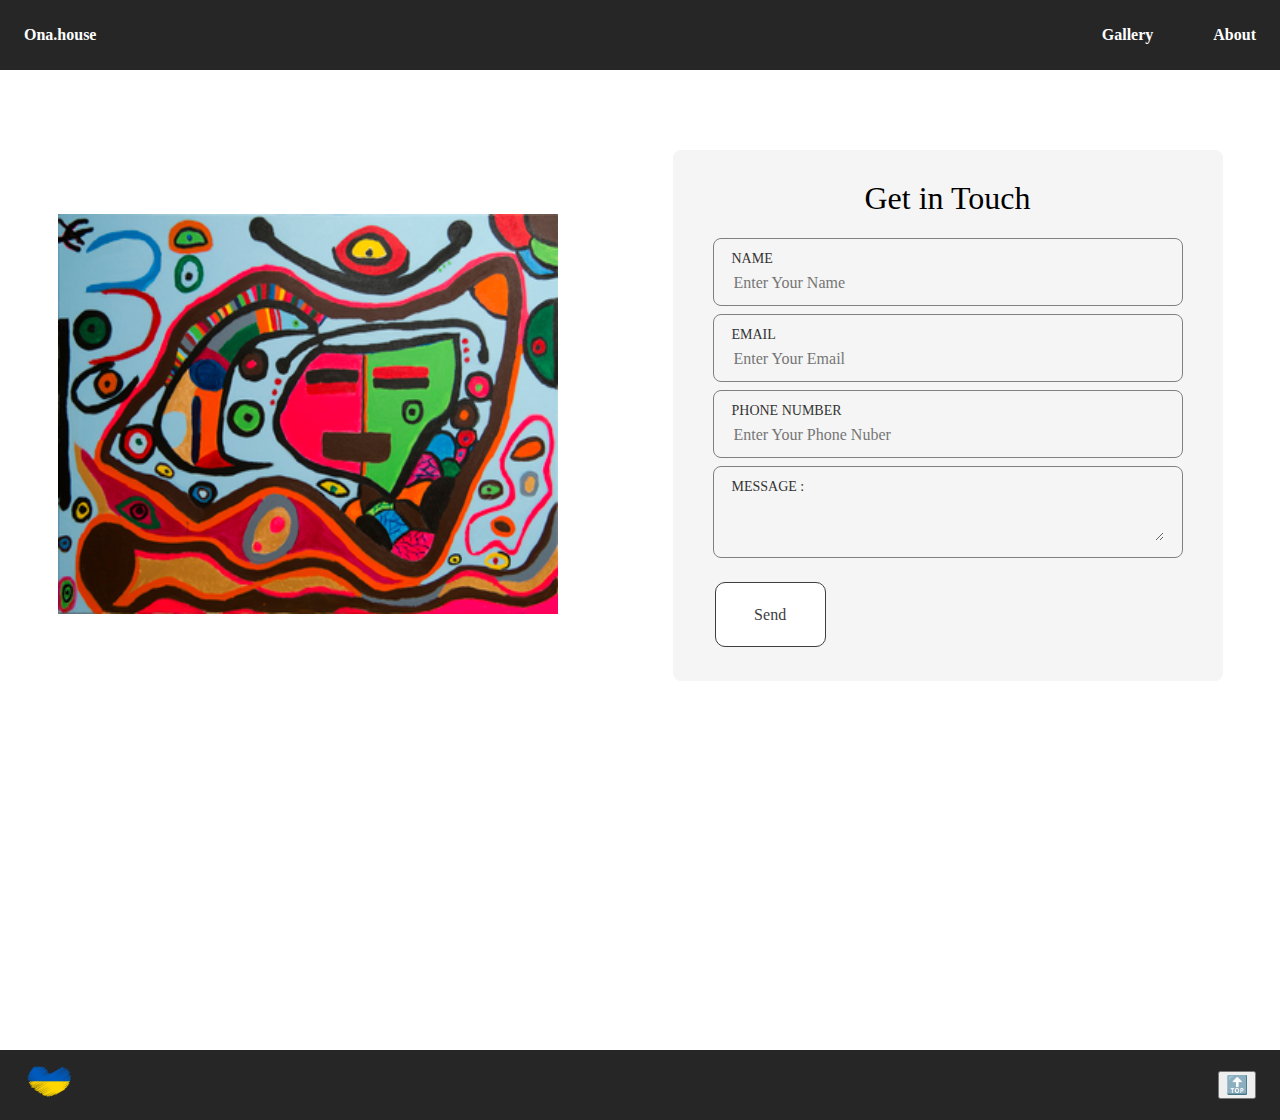
<file: contact.html>
<!DOCTYPE html>
<html lang="en">
<head>
    <meta charset="UTF-8">
    <meta http-equiv="X-UA-Compatible" content="IE=edge">
    <meta name="viewport" content="width=device-width, initial-scale=1.0">
    <link rel="stylesheet" href="CSS/variable.css"> 

    <link rel="stylesheet" href="CSS/index.css">

    <title>Video site</title>
</head>
<body>
  <nav class="navbar">
    <a href="index.html" class="nav-branding">Ona.house</a>

    <ul class="nav-menu">
    
      <li class="nav-item">
        <a href="gallery.html" class="nav-link">Gallery</a>
      </li>
     
      <li class="nav-item">
        <a href="index.html" class="nav-link">About</a>
      </li>
    </ul>
          
          
         
  
        <div class="hamburger">
          <span class="bar"></span>
          <span class="bar"></span>
          <span class="bar"></span>
        </div>
      </nav>
    </header>
          <!-- ---------------------------------- MAIN-->

    <main>
 
        <div class="maincontain">
            <div class="contactimg">

                <img src="Assets/boat.jpg" width="500" height="400" alt="images boat">
            </div>

            <form class="contact-form" name="myForm">
                <h1>Get in Touch</h1>
                <div class="txtb">
                    <label>Name</label>
                    <input type="text" name="fname" value="" placeholder="Enter Your Name">
                </div>

                <div class="txtb">
                    <label>Email</label>
                    <input type="email" name="email" value="" placeholder="Enter Your Email">
                </div>
                <div class="txtb">
                    <label>Phone Number</label>
                    <input type="text" name="phone" value="" placeholder="Enter Your Phone Nuber">
                </div>

                <div class="txtb">
                    <label>Message :</label>
                    <textarea></textarea>
                </div>

                <a class="btn">Send</a>

            </form>
        </div>
      </main>
        
           
        
       


    


          <!-- ---------------------------------- FOOTER-->

    <footer>
        <div class="footerdiv">
          <div class="footer_icons"></div>
          <!-- <a href="#" class="nav-branding">Ona.house</a> -->
          <div class="blink_me">
    
            <img src="./Assets/ukrains_flag.png" alt="ukraine-flag" width="50" height="50">
          </div>
        </div>
        <button onclick="topFunction()" id="myBtn" title="Go to top">🔝</button>
      </footer>

      <script>
        const hamburger = document.querySelector(".hamburger");
        const navMenu = document.querySelector(".nav-menu");
    
        hamburger.addEventListener("click", () => {
          hamburger.classList.toggle("active");
          navMenu.classList.toggle("active");
        });
    
        document.querySelectorAll(".nav-linl").forEach((n) =>
          n.addEventListener("click", () => {
            hamburger.classList.remove("active");
            navMenulh.classList.remove("active");
          })
        );
      </script>
      <script>
        // Get the button
        let mybutton = document.getElementById("myBtn");
    
        // When the user scrolls down 20px from the top of the document, show the button
        window.onscroll = function () {
          scrollFunction();
        };
    
        function scrollFunction() {
          if (
            document.body.scrollTop > 20 ||
            document.documentElement.scrollTop > 20
          ) {
            mybutton.style.display = "block";
          } else {
            mybutton.style.display = "none";
          }
        }
    
        // When the user clicks on the button, scroll to the top of the document
        function topFunction() {
          document.body.scrollTop = 0;
          document.documentElement.scrollTop = 0;
        }
      </script>
</body>
</html>
</file>
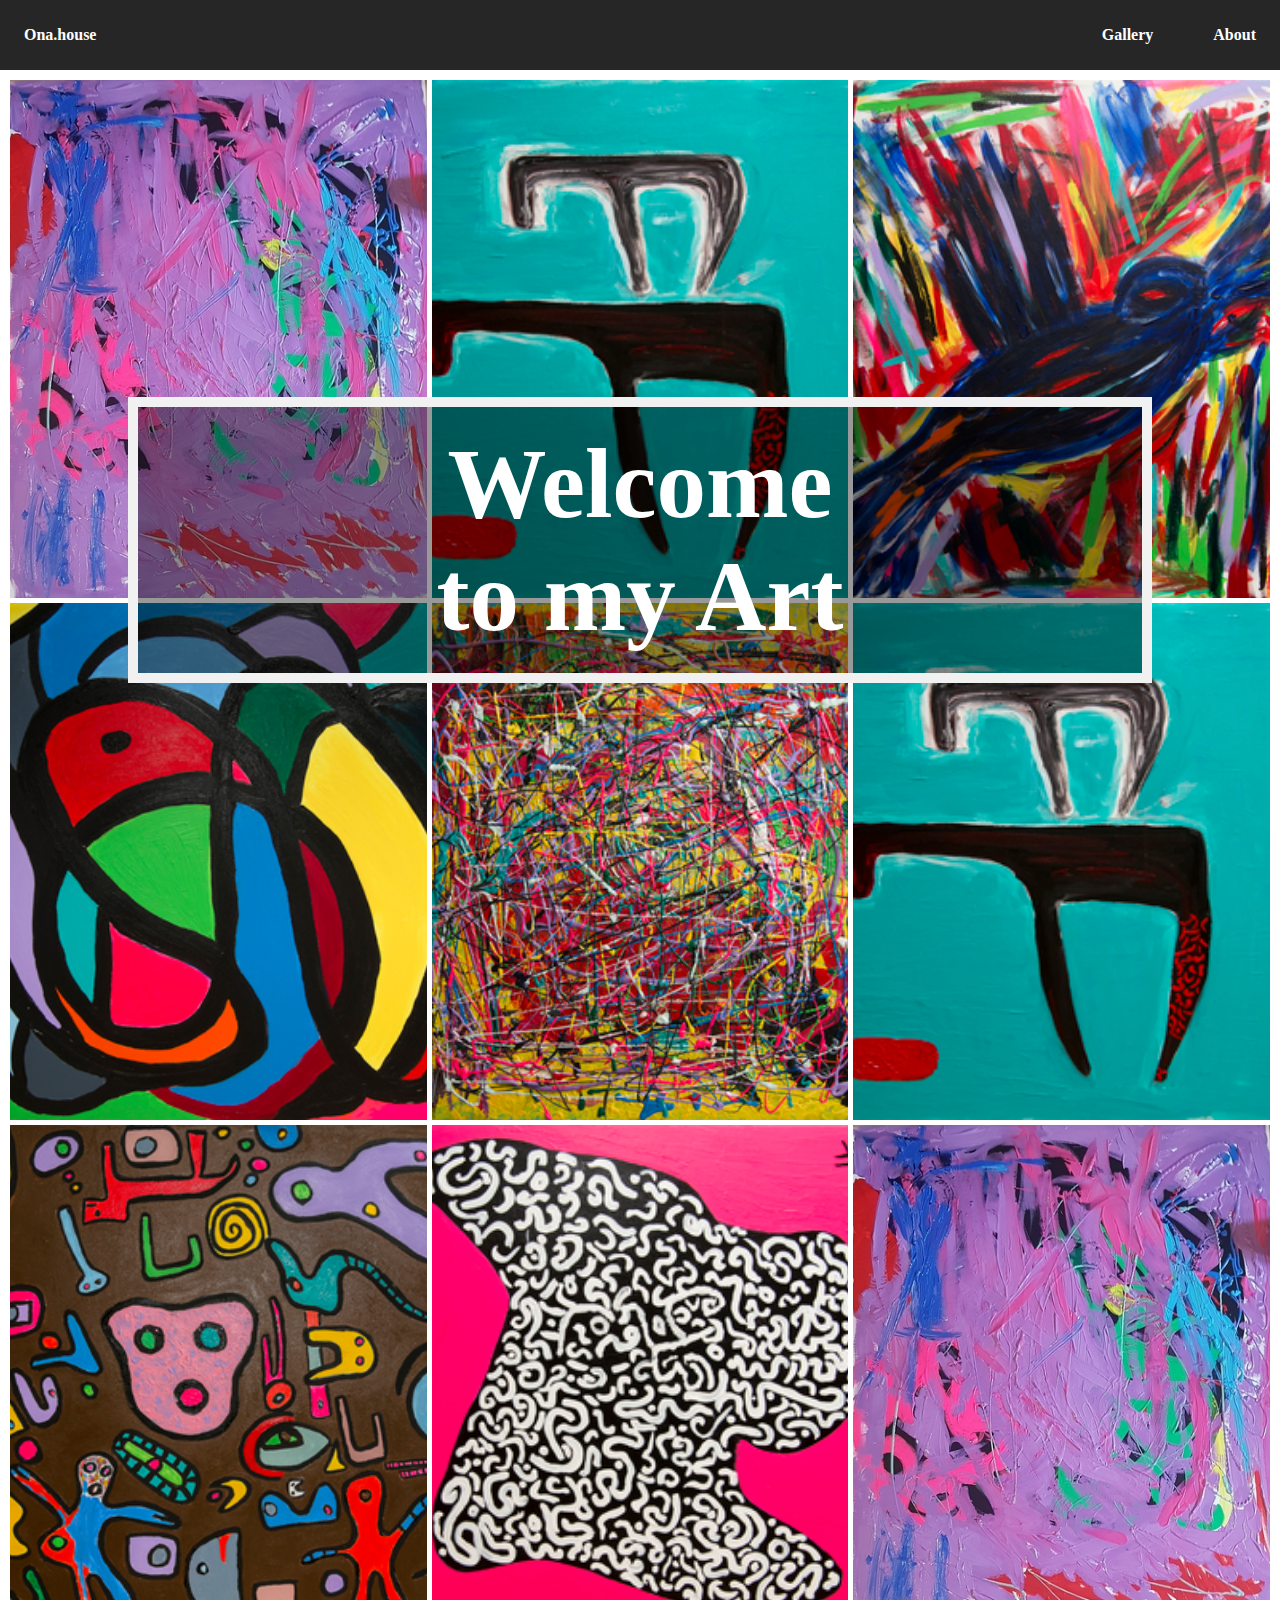
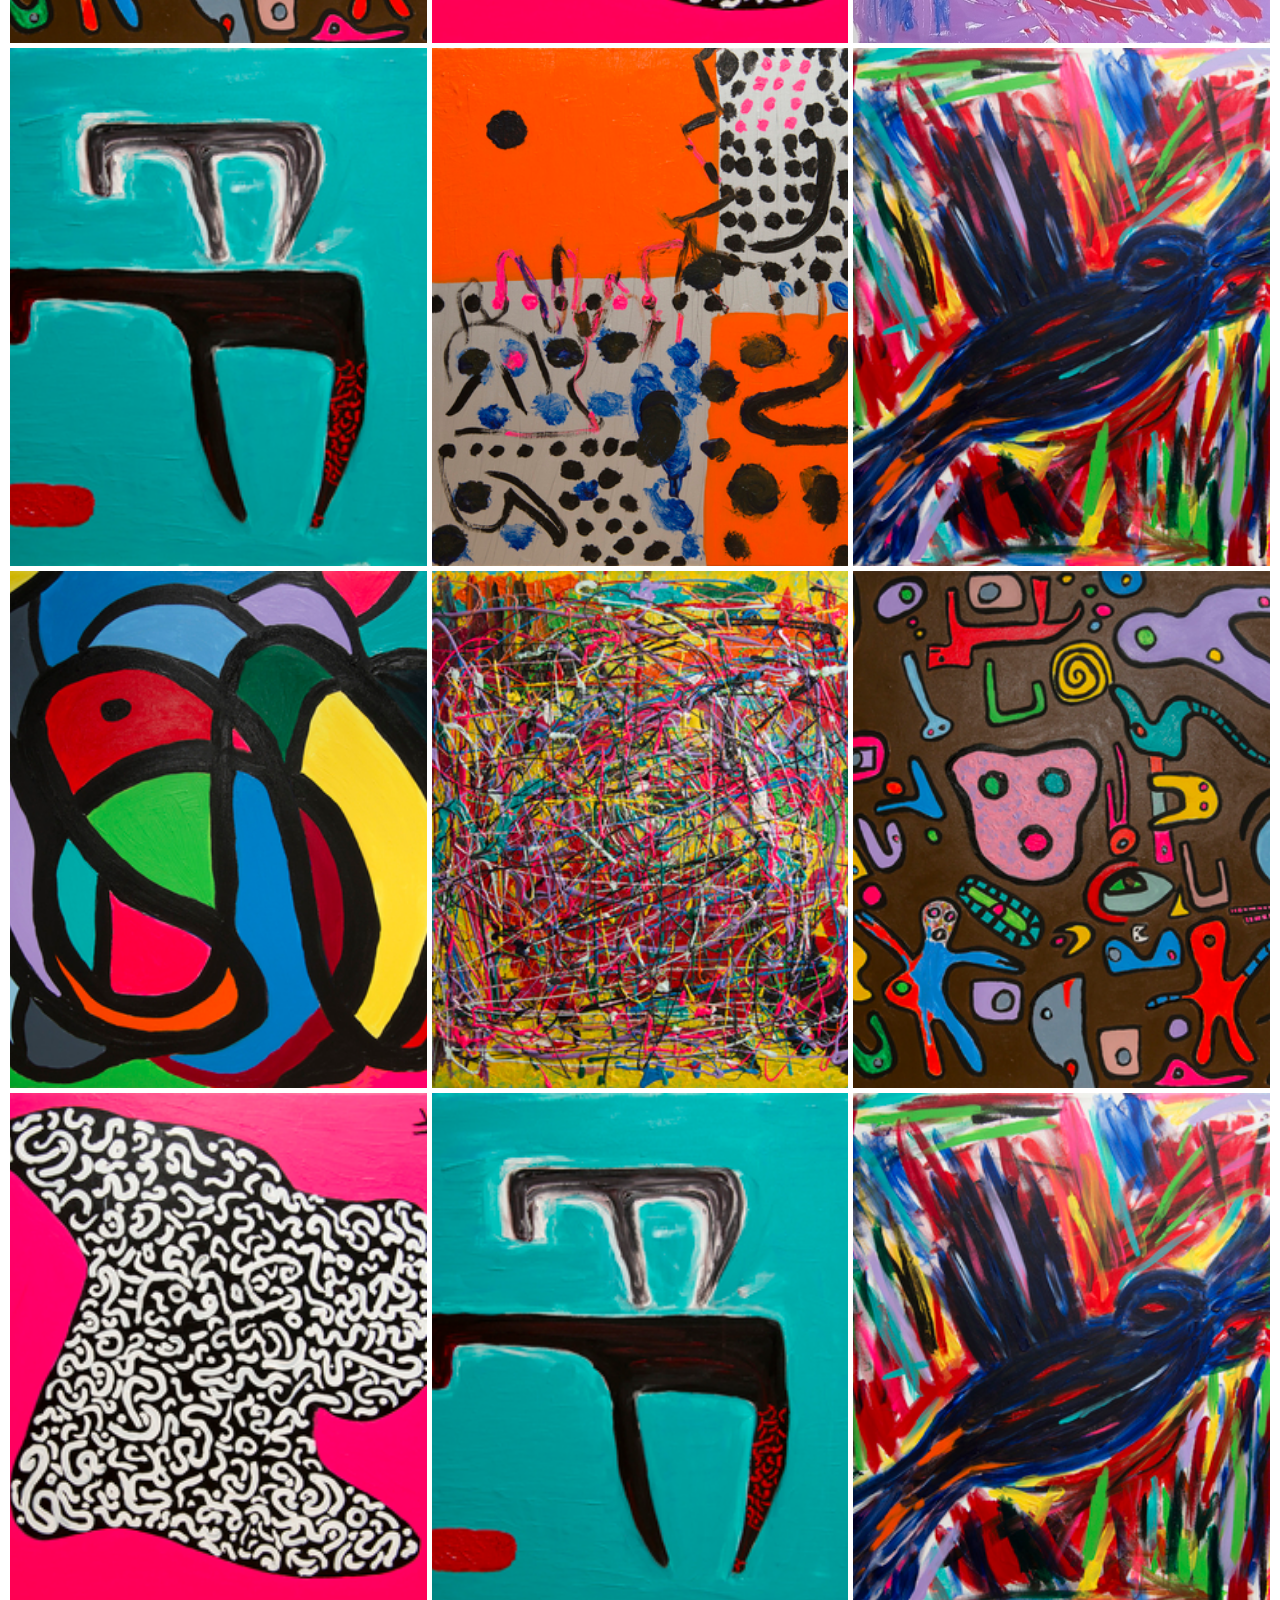
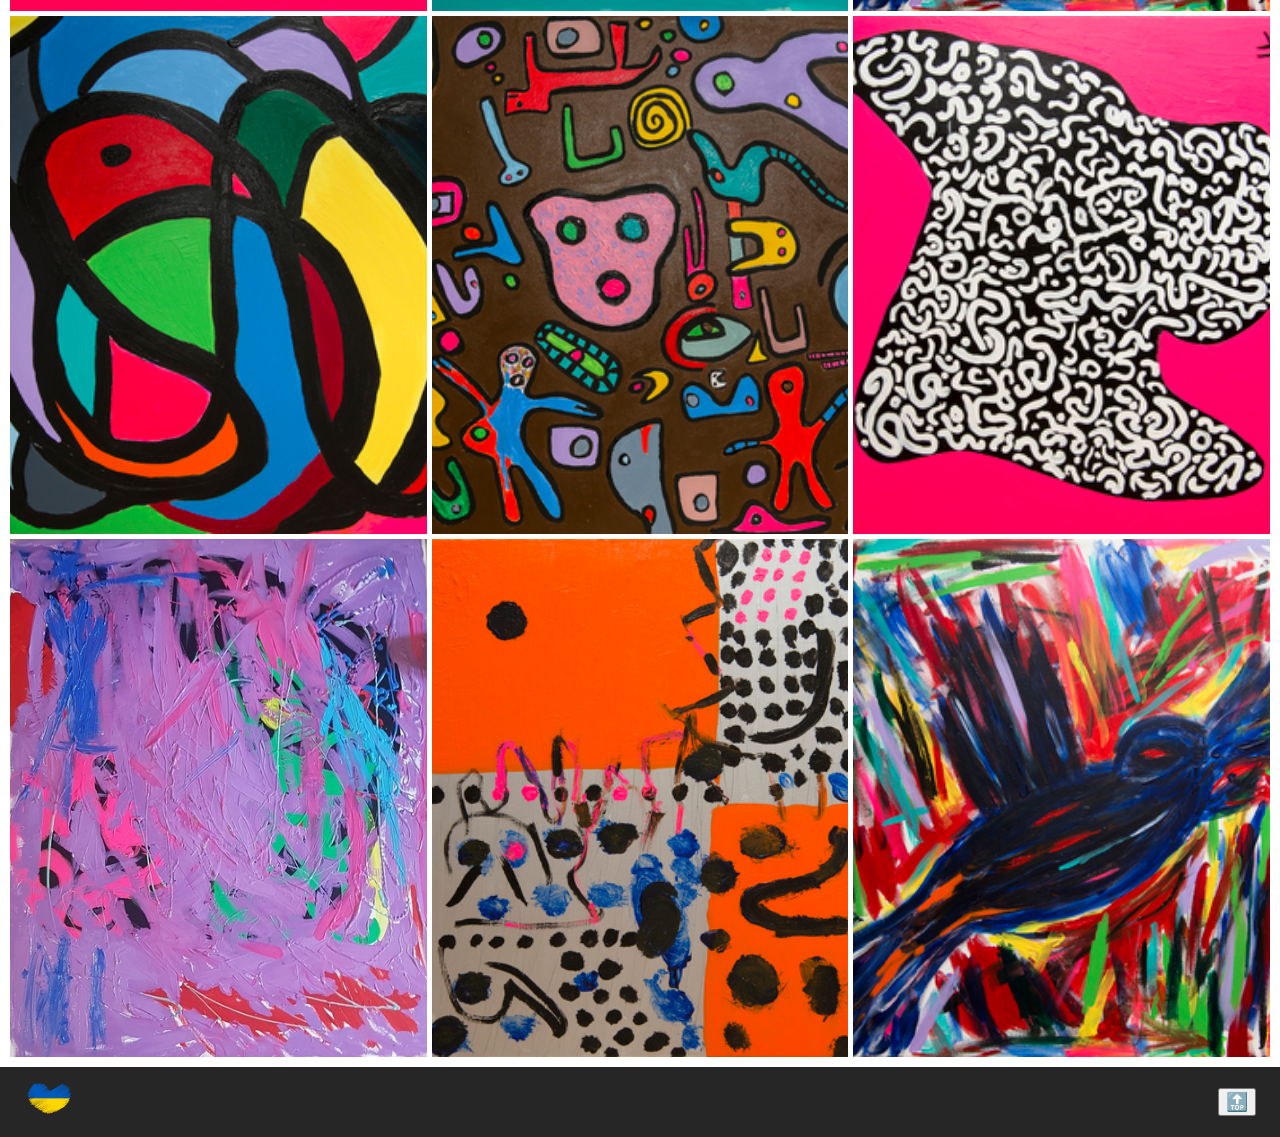
<file: gallery.html>
<!DOCTYPE html>
<html lang="en">
<head>
    <meta charset="UTF-8">
    <meta http-equiv="X-UA-Compatible" content="IE=edge">
    <meta name="viewport" content="width=device-width, initial-scale=1.0">
    <link rel="stylesheet" href="./CSS/variable.css"> 

    <link rel="stylesheet" href="./CSS/index.css">
    <!-- <link rel="icon" type="image/png" href="../Assets/Img"> -->
    <title>Video site</title>
</head>
<body>
  <nav class="navbar">
    <a href="index.html" class="nav-branding">Ona.house</a>

    <ul class="nav-menu">
    
      <li class="nav-item">
        <a href="gallery.html" class="nav-link">Gallery</a>
      </li>
     
      <li class="nav-item">
        <a href="index.html" class="nav-link">About</a>
      </li>
    </ul>
  
        <div class="hamburger">
          <span class="bar"></span>
          <span class="bar"></span>
          <span class="bar"></span>
        </div>
      </nav>
    </header>
          <!-- ---------------------------------- MAIN-->

    
          <div class="wrapper">
            <div class="box">
              <img src="Assets/gopink.jpg" alt="go pink" width="200" height="200">
            </div>
            <div class="box2">
              <img src="Assets/horses.jpg" alt="cosmos" width="200" height="200">
            </div>
            <div class="box">
              <img src="Assets/crazybird.jpg" alt="crazy bird" width="200" height="200">
            </div>
            <div class="box2">
              <img src="Assets/fish.jpg" alt="fish" width="200" height="200">
            </div>
            <div class="box">
              <img src="Assets/goyellow.jpg" alt="go yellow" width="200" height="200">
            </div>
            <div class="box2">
              <img src="Assets/horses.jpg" alt="horses" width="200" height="200">
            </div>
            <div class="box">
              <img src="Assets/lp_cvover.jpg" alt="lp cover" width="200" height="200">
            </div>
            <div class="box2">
              <img src="Assets/perrito.jpg" alt=" perrito" width="200" height="200">
            </div>
            <div class="box">
              <img src="Assets/gopink.jpg" alt="go pink" width="200" height="200">
            </div>
            <div class="box2">
              <img src="Assets/horses.jpg" alt="horses" width="200" height="200">
            </div>
            <div class="box2">
              <img src="Assets/cosmos.jpg" alt="cosmos" width="200" height="200">
            </div>
            <div class="box">
              <img src="Assets/crazybird.jpg" alt="crazy bird" width="200" height="200">
            </div>
            <div class="box2">
              <img src="Assets/fish.jpg" alt="fish" width="200" height="200">
            </div>
            <div class="box">
              <img src="Assets/goyellow.jpg" alt="go yellow" width="200" height="200">
            </div>
            <div class="box">
              <img src="Assets/lp_cvover.jpg" alt="lp cover" width="200" height="200">
            </div>
            <div class="box2">
              <img src="Assets/perrito.jpg" alt=" perrito" width="200" height="200">
            </div>
            <div class="box2">
              <img src="Assets/horses.jpg" alt="horses" width="200" height="200">
            </div>
            <div class="box">
              <img src="Assets/crazybird.jpg" alt="crazy bird" width="200" height="200">
            </div>
            <div class="box2">
              <img src="Assets/fish.jpg" alt="fish" width="200" height="200">
            </div>
            <div class="box">
              <img src="Assets/lp_cvover.jpg" alt="lp cover" width="200" height="200">
            </div>
            <div class="box2">
              <img src="Assets/perrito.jpg" alt=" perrito" width="200" height="200">
            </div>
            <div class="box">
              <img src="Assets/gopink.jpg" alt="go pink" width="200" height="200">
            </div>
            <div class="box2">
              <img src="Assets/cosmos.jpg" alt="cosmos" width="200" height="200">
            </div>
            <div class="box">
              <img src="Assets/crazybird.jpg" alt="crazy bird" width="200" height="200">
            </div>
            <div class="bg-text">Welcome <br> to my Art </div>
          </div>
        


          <!-- ---------------------------------- FOOTER-->

    <footer>
        <div class="footerdiv">
          <div class="footer_icons"></div>
          <!-- <a href="#" class="nav-branding">Ona.house</a> -->
          <div class="blink_me">
    
            <img src="./Assets/ukrains_flag.png" alt="ukraine-flag" width="50" height="50">
          </div>
        </div>
        <button onclick="topFunction()" id="myBtn" title="Go to top">🔝</button>
      </footer>

      <script>
        const hamburger = document.querySelector(".hamburger");
        const navMenu = document.querySelector(".nav-menu");
    
        hamburger.addEventListener("click", () => {
          hamburger.classList.toggle("active");
          navMenu.classList.toggle("active");
        });
    
        document.querySelectorAll(".nav-linl").forEach((n) =>
          n.addEventListener("click", () => {
            hamburger.classList.remove("active");
            navMenulh.classList.remove("active");
          })
        );
      </script>
      <script>
        // Get the button
        let mybutton = document.getElementById("myBtn");
    
        // When the user scrolls down 20px from the top of the document, show the button
        window.onscroll = function () {
          scrollFunction();
        };
    
        function scrollFunction() {
          if (
            document.body.scrollTop > 20 ||
            document.documentElement.scrollTop > 20
          ) {
            mybutton.style.display = "block";
          } else {
            mybutton.style.display = "none";
          }
        }
    
        // When the user clicks on the button, scroll to the top of the document
        function topFunction() {
          document.body.scrollTop = 0;
          document.documentElement.scrollTop = 0;
        }
      </script>
</body>
</html>
</file>
<file: CSS/variable.css>
:root{
    --dark_gray: #262626;
    --btn_border: #3e3e3e;
    --white: #fff;
    --white_smoke: #F5F5F5;
    --label: #333;
}
</file>
<file: CSS/index.css>
* {
    box-sizing: border-box;
    

}

html { 
    min-height: 100vh;
     font-family: 'Roboto Slab', serif; 
    scroll-behavior: smooth;

}

/* --------------------------Main */
 main{
   
   min-height: 100vh;
   margin-top: 1em;
  
   
} 


/* --------------------------Body */


body{
    
/*     background-color: var(--body_bg);
 */ max-width: 1280px;
    min-height: 100vh;
    margin: 0 auto;
    overflow-x: hidden;
    
  }

  header{
    background-color: var(--dark_gray);
  }


  /*--------------------------Nav-bar*/


li{
    list-style: none;
}

a{
    color: var(--white);
    text-decoration: none;
}
.navbar{
    min-height: 70px;
    display: flex;
    justify-content: space-between;
    align-items: center;
    padding: 0 24px;
    font-family: 'Nunito';
    font-weight: bold;
    z-index: 999;
    background-color: var(--dark_gray);
      
}

.nav-menu{
    display: flex;
    justify-content: space-between;
    align-items: center;
    gap: 60px;
    font-family: 'Nunito';
    font-weight: bold;
   

   
}

.nav-link{
    transition: all 0.2s;
    position: relative;
    
}

.nav-link::after{
    content: '';
    opacity: 0;
    transition: all 0.2s;
    height: 2px;
    width: 100%;
    background-color: var(--white);
    position: absolute;
    bottom: 0;
    left: 0;
    top:25px
}

.nav-link:hover::after{
  
  opacity: 1;
 
}
.flex{
  display: flex;
  justify-content: space-around;
  margin-bottom: 2em;
}

/*--------------------------Footer*/

footer{
    min-height: 70px;
    display: flex;
    background-color: var(--dark_gray);
    justify-content: space-between;
    align-items: center;
    padding: 0 24px;
    

}

.blink_me {
    animation: blinker 1s linear infinite;
  }
  
  @keyframes blinker {
    50% {
      opacity: 0;
    }
  }


/*--------------------------Hamburger*/

.hamburger{
    display: none;
    cursor: pointer;
}

.bar{
    display: block;
    width: 25px;
    height: 3px;
    margin: 5px auto;
    -webkit-transition: all 0.3s ease-in-out;
    transition: all 0.3s ease-in-out;
    background-color: var(--white);
}


/*--------------------------About*/

.d-flexcontent{
    display: flex; 
    margin: 0 auto;
    margin-top: 5em; 
    margin-left: 5em;
    margin-right: 5em;
    
}
.d-flexcontent_text{
    padding-left: 5em;
    line-height: 1.6; 
    margin-top: 2em;
    font-family: 'Nunito';
}

 .d-flexcontent_img{
   margin-top: 4em;
}

/* --------------------------------------------BTN*/

.button {
    background-color: #fff; /* Green */
    border: none;
    color: var( --btn_border);
   padding: 1.4em 2.4em;
   letter-spacing: .01em;
   transition: opacity .2s ease-out;
   transition-delay: .2s;
   text-align: center;
   text-decoration: none;
   display: inline-block;
   font-size: 16px;
   margin: 4px 2px;
   cursor: pointer;
   border: 1px solid var(--btn_border);
   border-radius: 10px;
   font-family: 'Poppins-Regular';
   fill: var(--btn_border);
   margin-top: 4em;
}

.button:hover {
    background-color: var(--btn_border); /* Green */
    color: var(--white);
}


/*--------------------------Gallery*/

/*------------------------------------ Mobile  */
 
/*  Alll div exsept the last one ( tex)*/
 
.wrapper > div:not(.bg-text) {
    width: 100%;
}

.wrapper img{
width: 100%;
height: 100%;
object-fit: cover;
object-position: center;

}


@media screen and (max-width: 991px) {
    .hamburger{
        display: block;
    }
    .hamburger.active .bar:nth-child(2){
        opacity: 0;
    }
    .hamburger.active .bar:nth-child(1){
        transform: translateY(8px) rotate(45deg);
    }
    .hamburger.active .bar:nth-child(3){
        transform: translateY(-8px) rotate(-45deg) ;
    }

    .nav-menu{
        position: fixed;
        left: 100%;
        top:70px;
        gap:0;
        flex-direction: column;
        background-color: var(--dark_gray);
        width: 100%;
        text-align: center;
    }
    
    .nav-item{
        margin: 16px 0;
    }

    .nav-menu.active{
        left: 0;

    }
    .bg-text{
        top: 70%;
    }

    
}



/*------------------------------------ Desktop  */

#myBtn{
    font-size: 18px;
}

.wrapper
     {  
        display: grid;
        padding: 10px;
        grid-template-columns: 1fr 1fr 1fr ;
        grid-template-rows: 1fr 1fr 1fr 1fr 1fr 1fr 1fr 1fr;
        gap: 5px 5px;
        grid-auto-flow: row;
        justify-items: center;
        grid-template-areas:
          ". ."
          ". ."
          ". ."
          ". .";
      }
      
      .bg-text {
        background-color: rgb(0,0,0); /* Fallback color */
        background-color: rgba(0,0,0, 0.4); /* Black w/opacity/see-through */
        color: var(--white);
        font-weight: bold;
        border: 10px solid #f1f1f1;
        position: fixed;
        top: 60%;
        left: 50%;
        transform: translate(-50%, -50%);
        z-index: 2;
       
        padding: 20px;
       font-family: 'Poppins';
        text-align: center;
        /* min :^is css method that takes two arguments and returns the minimum of them :^min(100px , 200%) :^ the minimum */
        width: min(80%, calc(1280px * .8));
        font-size: calc(35px + 5vw);
      }
      

     .fa-hashtag{
        font-size: 24px;
        color: white;
     }


@media screen and (max-width: 992px) {
    .d-flexcontent {
        flex-direction: column;
    }
    
    .d-flexcontent{
     display: flex; 
    
    margin: 0 auto;
    margin-top: unset; 
    align-items: center;
   
  }

  .button{
   margin-top: 1em;
   margin-bottom: 2em;
  }

  .d-flexcontent_text{
   padding-left: 3em;
   padding-right: 3em;
   margin: 3em auto;
 }
 
 }

 .img-area {
    display: flex;
    flex-wrap: wrap;
    justify-content: space-between; /*nothing happenes there*/
    margin: 0 auto; /* something happens haha its mean i dont need to use justify-content: center???*/
    width: 31%;
  }
  /*musick .img-area up*/
  
  div.gallery {
    border: 1px solid #ccc;
  }
  
  div.gallery:hover {
    border: 1px solid #777;
  }
  
  div.gallery img {
    width: 100%;
    height: auto;
  }
  
  div.desc {
    padding: 15px;
    text-align: center;
  }
  
  * {
    box-sizing: border-box;
  }
  
  .responsive {
    padding: 0 6px;
    float: left;
    width: 24.99999%;
    margin-top: 5em;
    margin-bottom: 5em;
  }
  
  @media only screen and (max-width: 700px) {
    .responsive {
      width: 49.99999%;
      margin: 6px 0;
    }
  }
  
  @media only screen and (max-width: 500px) {
    .responsive {
      width: 100%;
    }
  }
  
  .clearfix:after {
    content: "";
    display: table;
    clear: both;
  }

 /* ------------------------------------------------------------------Contact*/

 .maincontain{
    display: flex;
    justify-content: space-around;
    align-items: center;
    margin-top: 5em;
}
   

.contact-form{
    width: 85%;
    max-width: 550px;
    background:var(--white_smoke);
    top: 50%;
    left: 50%;
    padding: 30px 40px;
    box-sizing: border-box;
    border-radius: 8px;
    text-align: center;
    /* box-shadow: 0 0 5px #000000b3; */
    font-family: 'Poppins-Medium';
}

.contact-form h1{
    margin-top: 0;
    font-weight: 200;
}

.txtb{
    border: 1px solid gray;
    margin: 8px 0;
    padding: 12px 18px;
    border-radius: 8px;
}

.txtb label{
    display: block;
    text-align: left;
    color:var(--label);
    text-transform: uppercase;
    font-size: 14px;


}

.txtb input,.txtb textarea{
    width: 100%;
    border: none;
    background: none;
    outline: none;
    font-size: 16px;
    margin-top: 6px;
    font-family: 'Poppins-Regular';


}


.btn{
    background-color:var(--white); /* Green */
    border: none;
    color: var(--btn_border);
    padding: 1.4em 2.4em;
    letter-spacing: .01em;
    transition: opacity .2s ease-out;
    transition-delay: .2s;
    text-align: center;
    text-decoration: none;
    display: inline-block;
    font-size: 16px;
    margin: 4px 2px;
    cursor: pointer;
    border: 1px solid var(--btn_border);
    border-radius: 10px;
    font-family: 'Poppins-Regular';
    fill: var(--btn_border);
    margin-top: 1em;
    margin-right: 25em;
  }

  .btn:hover {
    background-color: var(--btn_border); /* Green */
    color: white;
  }


  

  @media screen and (max-width: 992px) {
    .maincontain {
       flex-direction: column;
       text-align: center;
       margin: 0 auto;
       margin-top: 5em;
      }
       

     .contactimg{
       
        margin: 0 auto;
        margin-bottom: 3em;
       
     }
     .contactimg img{
        width: 350px;
        height: 250px;
       margin: 0 auto;
     }

     .contact-form{
      /* width: 100%; */
      top: 50%;
      left: 50%;
      /* height: 100vh;  */
      margin-top: 2em;
      margin-bottom: 3em;
     
     
  }

  
/* .video{
    margin-top: 5em;
  display: block;
  margin: 1em auto;
  width: 58%;
  aspect-ratio: 60 / 9;
} 
 */
	
/* ------------------------------------------------------------------VIDEO*/
.video-container{
  color: purple;
  width: 100%;
  height: 100%;
}

video {
  width: 100%;
  height: auto;
  display: block;
 
}


	
.iframe-wrapper {
  position: relative;
  width: 100%;
  height: 0;
  
  padding-top: 56.25%;
}
 
iframe {
  position: absolute;
  inset: 0;
  height: 100%;
  width: 100%;
}
  }
</file>
